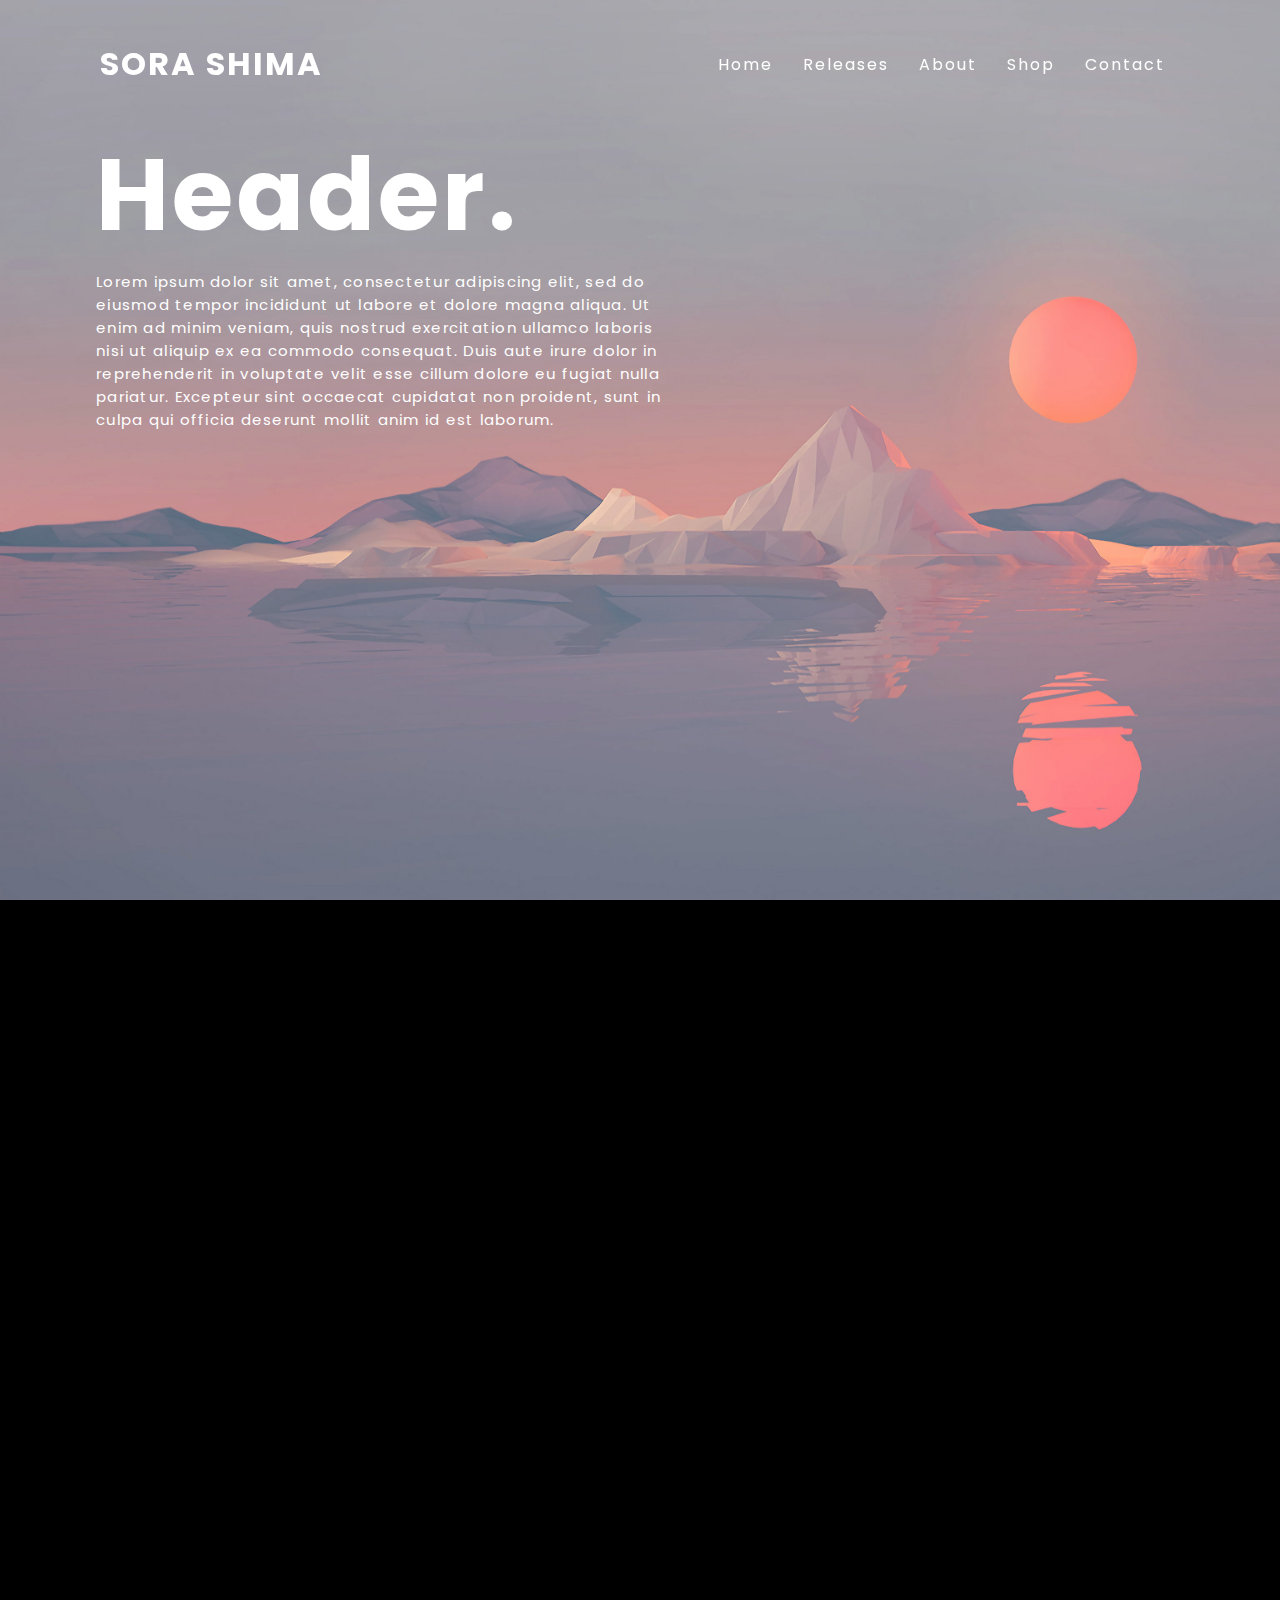
<file: HTML Files/index.html>
<!DOCTYPE html>
<html lang="en">
<head>
    <meta charset="UTF-8">
    <title>Sora Shima Official</title>
    <link rel="stylesheet" href="css/style.css">
    <link rel="icon" href="./images/sora_shima_logo.ico">
</head>
<body>
    <header>
        <a href="#" class="logo">Sora Shima</a>
        <ul>
            <li><a href="index.html">Home</a></li>
            <li><a href="releases.html">Releases</a></li>
            <li><a href="about.html">About</a></li>
            <li><a href="shop.html">Shop</a></li>
            <li><a href="contact.html">Contact</a></li>
        </ul>
    </header>
    <div class="banner">
        <div class="header">Header.<div class="subheader">Lorem ipsum dolor sit amet, consectetur adipiscing elit, sed do eiusmod tempor incididunt ut labore et dolore magna aliqua. Ut enim ad minim veniam, quis nostrud exercitation ullamco laboris nisi ut aliquip ex ea commodo consequat. Duis aute irure dolor in reprehenderit in voluptate velit esse cillum dolore eu fugiat nulla pariatur. Excepteur sint occaecat cupidatat non proident, sunt in culpa qui officia deserunt mollit anim id est laborum.</div>
    <script type="text/javascript">
        window.addEventListener("scroll", function(){
            var header = document.querySelector("header");
            header.classList.toggle("sticky", window.scrollY > 0);
        })
    </script>
</body>
</html>
</file>
<file: HTML Files/css/style.css>
@import url('https://fonts.googleapis.com/css2?family=Poppins:ital,wght@0,100;0,200;0,300;0,400;0,500;0,600;0,700;0,800;0,900;1,100;1,200;1,300;1,400;1,500;1,600;1,700;1,800;1,900&display=swap');

* {
    margin: 0;
    padding: 0;
    box-sizing: border-box;
    font-family: 'Poppins', sans-serif;
}

body {
    background: #000;
    min-height: 200vh;
}

header {
    position: fixed;
    top: 0;
    left: 0;
    width: 100%;
    display: flex;
    justify-content: space-between;
    align-items: center;
    transition: 0.4s;
    padding: 40px 100px;
    z-index: 100000;
}

header.sticky {
    padding: 5px 100px;
    background: #fff;
}

header .logo {
    position: relative;
    font-weight: 700;
    color: #fff;
    text-decoration: none;
    font-size: 2em;
    text-transform: uppercase;
    letter-spacing: 2px;
    transition: 0.6s;
}

header ul {
    position: relative;
    display: flex;
    justify-content: center;
    align-items: center;
}

header ul li {
    position: relative;
    list-style: none;
}

header ul li a {
    position: relative;
    margin: 0 15px;
    text-decoration: none;
    color: #fff;
    letter-spacing: 2px;
    transition: 0.6s;
}

.banner {
    position: relative;
    width: 100%;
    height: 100vh;
    background-image: url(../images/sky_island_background.jpg);
    background-size: cover;
}

.header {
    position: relative;
    font-weight: 700;
    font-size: 100px;
    color: #fff;
    padding: 120px 96px;
    letter-spacing: 3px;
}

.subheader {
    position: relative;
    font-weight: 400;
    font-size: 15px;
    color: #fff;
    padding-right: 500px;
    letter-spacing: 1.25px;
}

header.sticky .logo {
    color: #000;
}

header.sticky ul li a {
    color: #000;
}
</file>
